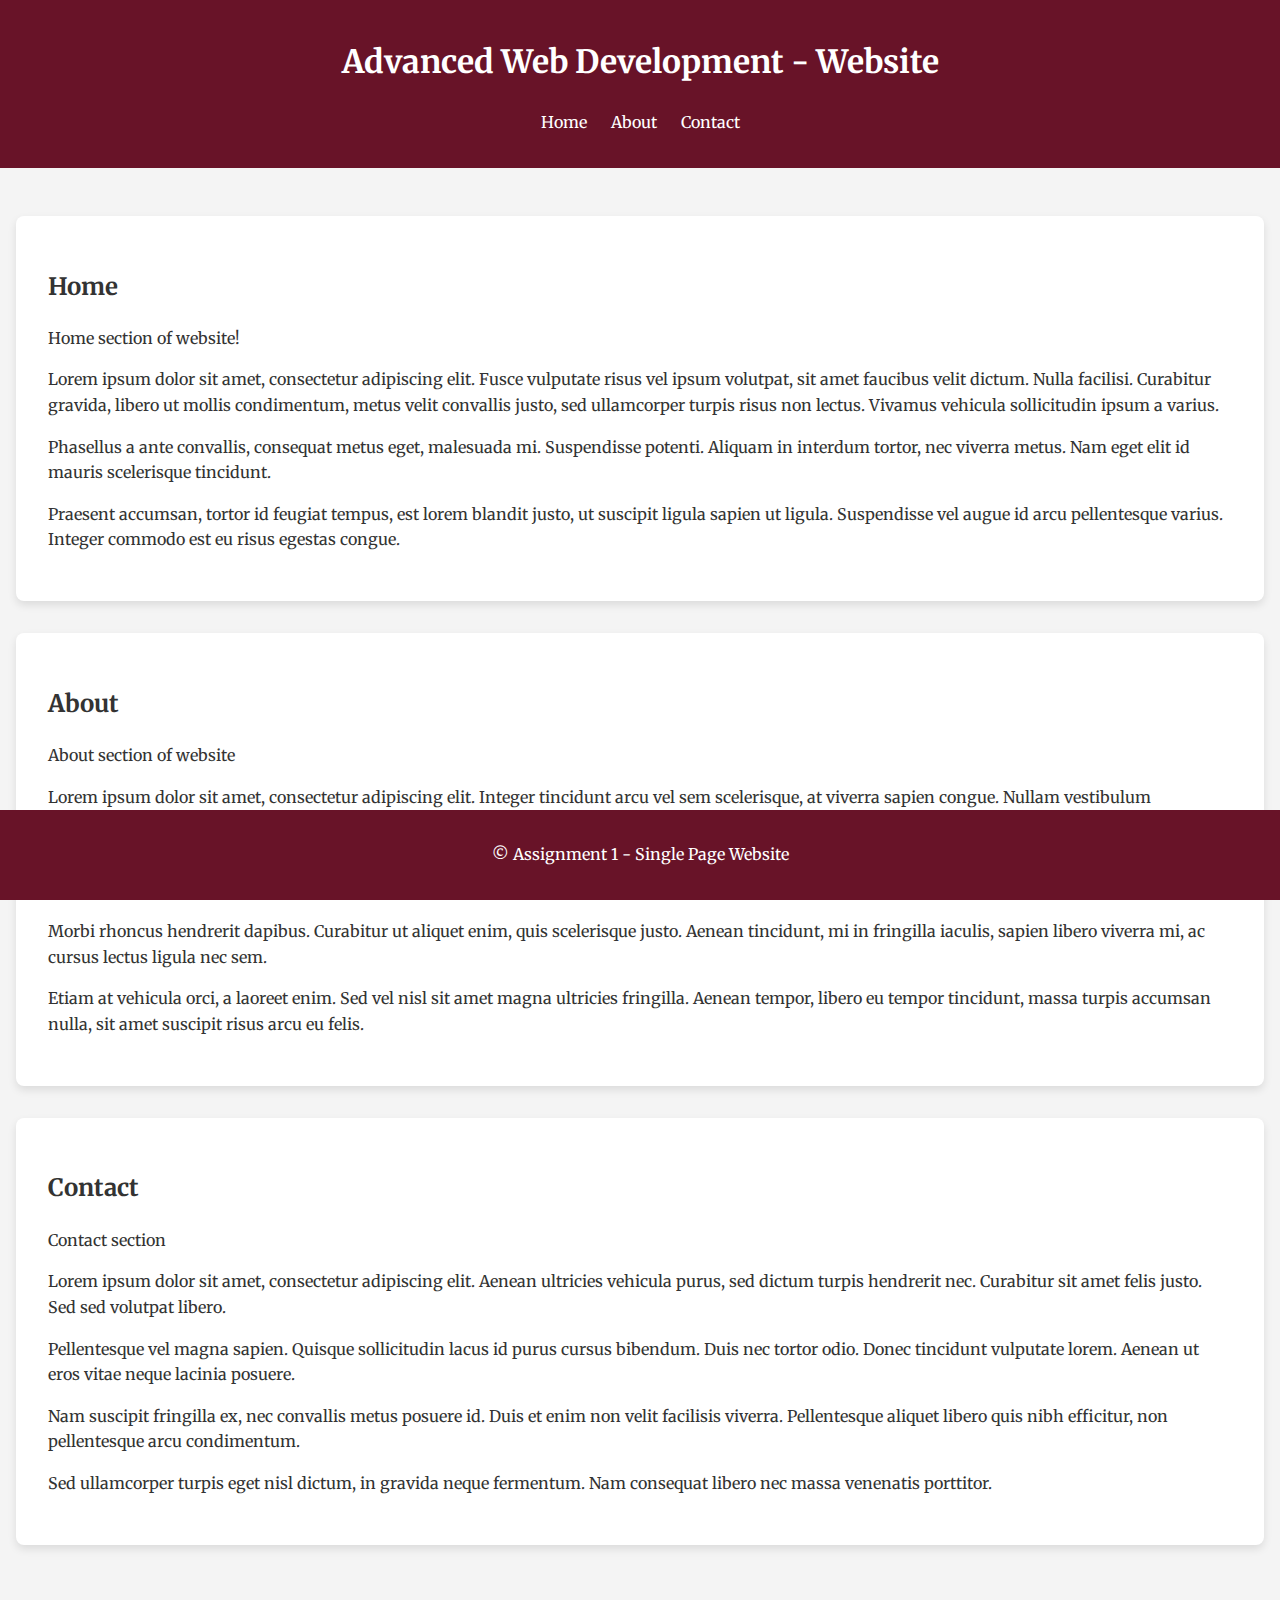
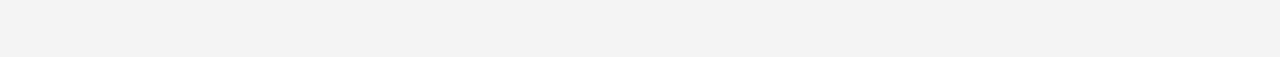
<file: index.html>
<!DOCTYPE html>
<html lang="en">
<head>
  <meta charset="UTF-8">
  <meta name="viewport" content="width=device-width, initial-scale=1.0">
  <title>Single Page Web App</title>
  <link rel="stylesheet" href="styles.css">
  <link href="https://fonts.googleapis.com/css2?family=Merriweather&display=swap" rel="stylesheet">
</head>
<body>
  <header>
    <h1>Advanced Web Development - Website</h1>
    <nav>
      <ul>
        <li><a href="#home">Home</a></li>
        <li><a href="#about">About</a></li>
        <li><a href="#contact">Contact</a></li>
      </ul>
    </nav>
  </header>

  <div id="scrollIndicator"></div>

  <main>
    <section id="home" class="section">
      <h2>Home</h2>
      <p>Home section of website!</p>
      <p>Lorem ipsum dolor sit amet, consectetur adipiscing elit. Fusce vulputate risus vel ipsum volutpat, sit amet faucibus velit dictum. Nulla facilisi. Curabitur gravida, libero ut mollis condimentum, metus velit convallis justo, sed ullamcorper turpis risus non lectus. Vivamus vehicula sollicitudin ipsum a varius.</p>
      <p>Phasellus a ante convallis, consequat metus eget, malesuada mi. Suspendisse potenti. Aliquam in interdum tortor, nec viverra metus. Nam eget elit id mauris scelerisque tincidunt.</p>
      <p>Praesent accumsan, tortor id feugiat tempus, est lorem blandit justo, ut suscipit ligula sapien ut ligula. Suspendisse vel augue id arcu pellentesque varius. Integer commodo est eu risus egestas congue.</p>
    </section>

    <section id="about" class="section">
      <h2>About</h2>
      <p>About section of website</p>
      <p>Lorem ipsum dolor sit amet, consectetur adipiscing elit. Integer tincidunt arcu vel sem scelerisque, at viverra sapien congue. Nullam vestibulum accumsan est at convallis.</p>
      <p>Donec nec justo at ipsum convallis dictum. Aenean vulputate sit amet libero ac maximus. Proin euismod dictum ligula, sit amet venenatis sapien venenatis sed.</p>
      <p>Morbi rhoncus hendrerit dapibus. Curabitur ut aliquet enim, quis scelerisque justo. Aenean tincidunt, mi in fringilla iaculis, sapien libero viverra mi, ac cursus lectus ligula nec sem.</p>
      <p>Etiam at vehicula orci, a laoreet enim. Sed vel nisl sit amet magna ultricies fringilla. Aenean tempor, libero eu tempor tincidunt, massa turpis accumsan nulla, sit amet suscipit risus arcu eu felis.</p>
    </section>

    <section id="contact" class="section">
      <h2>Contact</h2>
      <p>Contact section</p>
      <p>Lorem ipsum dolor sit amet, consectetur adipiscing elit. Aenean ultricies vehicula purus, sed dictum turpis hendrerit nec. Curabitur sit amet felis justo. Sed sed volutpat libero.</p>
      <p>Pellentesque vel magna sapien. Quisque sollicitudin lacus id purus cursus bibendum. Duis nec tortor odio. Donec tincidunt vulputate lorem. Aenean ut eros vitae neque lacinia posuere.</p>
      <p>Nam suscipit fringilla ex, nec convallis metus posuere id. Duis et enim non velit facilisis viverra. Pellentesque aliquet libero quis nibh efficitur, non pellentesque arcu condimentum.</p>
      <p>Sed ullamcorper turpis eget nisl dictum, in gravida neque fermentum. Nam consequat libero nec massa venenatis porttitor.</p>
    </section>
  </main>

  <footer>
    <p>&copy; Assignment 1 - Single Page Website</p>
    <button id="backToTop">Back to Top</button>
  </footer>

  <script src="script.js"></script>
</body>
</html>
</file>
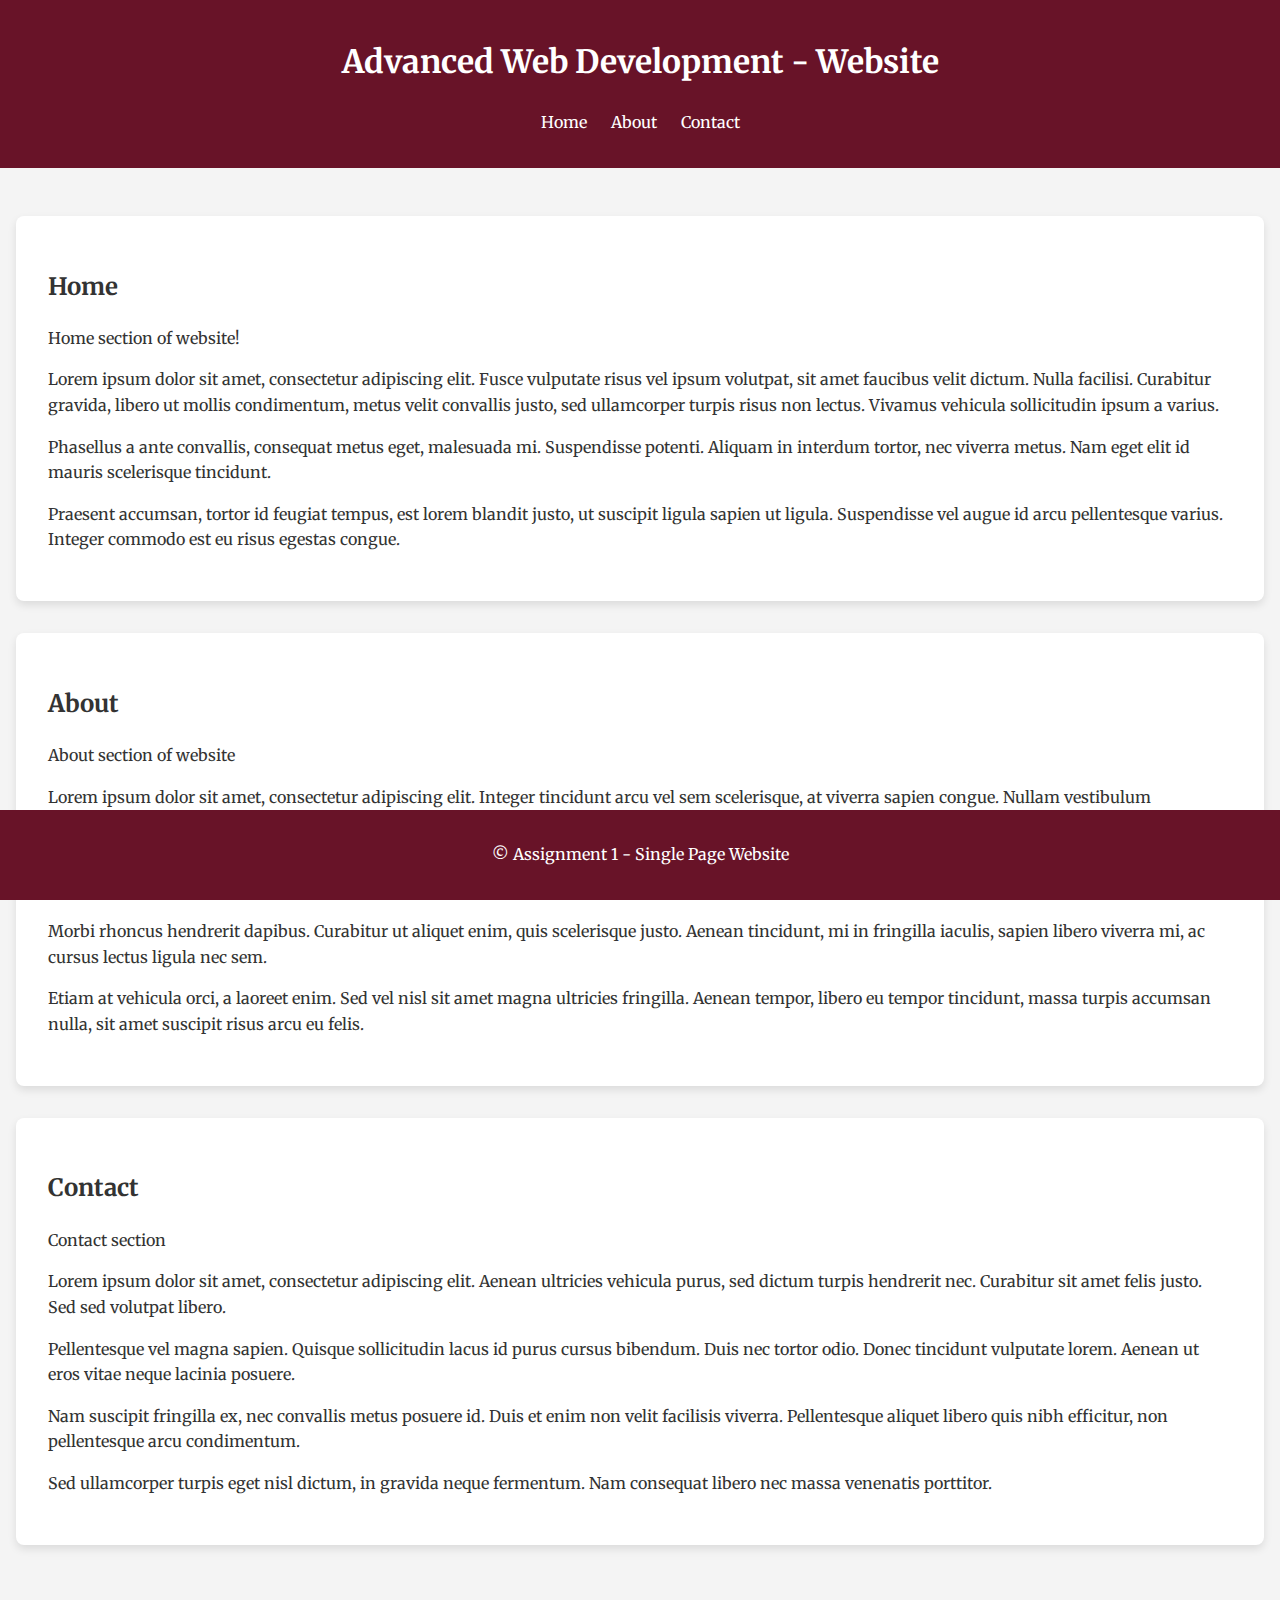
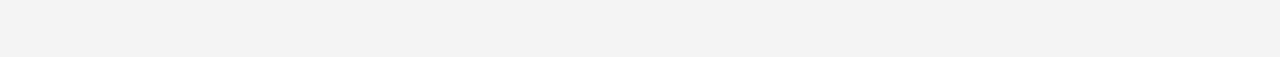
<file: singleFile.html>
<!DOCTYPE html>
<html lang="en">
<head>
  <meta charset="UTF-8">
  <meta name="viewport" content="width=device-width, initial-scale=1.0">
  <title>Single Page Web App</title>
  
  <!-- Google Fonts -->
  <link href="https://fonts.googleapis.com/css2?family=Merriweather&display=swap" rel="stylesheet">
  
  <style>
    body {
        font-family: 'Merriweather', serif; 
        line-height: 1.6;
        margin: 0;
        padding: 0;
        box-sizing: border-box;
        background-color: #f4f4f4; 
        color: #333; 
    }

    header {
        background: #681328; 
        color: #fff;
        padding: 1rem 0;
        text-align: center;
    }

    nav ul {
        list-style: none;
        padding: 0;
    }

    nav ul li {
        display: inline;
        margin: 0 10px;
    }

    nav ul li a {
        color: #fff;
        text-decoration: none;
    }

    nav ul li a:hover {
        text-decoration: underline; 
    }

    main {
        padding: 1rem;
        padding-bottom: 5rem; 
    }

    .section {
        margin: 2rem 0;
        padding: 2rem;
        background: #ffffff; 
        border-radius: 8px;
        box-shadow: 0 4px 8px rgba(0, 0, 0, 0.1); 
    }

    #scrollIndicator {
        height: 5px;
        width: 0;
        background: #681328; 
        position: fixed;
        top: 0;
        left: 0;
        z-index: 100;
    }

    #backToTop {
        position: fixed; 
        bottom: 80px; 
        right: 20px; 
        padding: 12px 18px; 
        font-size: 1.2rem; 
        background: #2d0a12; 
        color: #fff; 
        border: none;
        border-radius: 5px;
        cursor: pointer;
        display: none; 
        box-shadow: 0 6px 10px rgba(0, 0, 0, 0.2); 
    }

    #backToTop:hover {
        background: #681328; 
        box-shadow: 0 8px 12px rgba(0, 0, 0, 0.3); 
    }

    /* Footer */
    footer {
        text-align: center;
        padding: 1rem 0;
        background: #681328; 
        color: #fff;
        position: fixed;
        width: 100%;
        bottom: 0;
        z-index: 10; 
    }

    @media (max-width: 600px) {
        nav ul li {
            display: block;
            margin: 5px 0;
        }
    }
  </style>

</head>
<body>
  <header>
    <h1>Advanced Web Development - Website</h1>
    <nav>
      <ul>
        <li><a href="#home">Home</a></li>
        <li><a href="#about">About</a></li>
        <li><a href="#contact">Contact</a></li>
      </ul>
    </nav>
  </header>

  <div id="scrollIndicator"></div>

  <main>
    <section id="home" class="section">
      <h2>Home</h2>
      <p>Home section of website!</p>
      <p>Lorem ipsum dolor sit amet, consectetur adipiscing elit. Fusce vulputate risus vel ipsum volutpat, sit amet faucibus velit dictum. Nulla facilisi. Curabitur gravida, libero ut mollis condimentum, metus velit convallis justo, sed ullamcorper turpis risus non lectus. Vivamus vehicula sollicitudin ipsum a varius.</p>
      <p>Phasellus a ante convallis, consequat metus eget, malesuada mi. Suspendisse potenti. Aliquam in interdum tortor, nec viverra metus. Nam eget elit id mauris scelerisque tincidunt.</p>
      <p>Praesent accumsan, tortor id feugiat tempus, est lorem blandit justo, ut suscipit ligula sapien ut ligula. Suspendisse vel augue id arcu pellentesque varius. Integer commodo est eu risus egestas congue.</p>
    </section>

    <section id="about" class="section">
      <h2>About</h2>
      <p>About section of website</p>
      <p>Lorem ipsum dolor sit amet, consectetur adipiscing elit. Integer tincidunt arcu vel sem scelerisque, at viverra sapien congue. Nullam vestibulum accumsan est at convallis.</p>
      <p>Donec nec justo at ipsum convallis dictum. Aenean vulputate sit amet libero ac maximus. Proin euismod dictum ligula, sit amet venenatis sapien venenatis sed.</p>
      <p>Morbi rhoncus hendrerit dapibus. Curabitur ut aliquet enim, quis scelerisque justo. Aenean tincidunt, mi in fringilla iaculis, sapien libero viverra mi, ac cursus lectus ligula nec sem.</p>
      <p>Etiam at vehicula orci, a laoreet enim. Sed vel nisl sit amet magna ultricies fringilla. Aenean tempor, libero eu tempor tincidunt, massa turpis accumsan nulla, sit amet suscipit risus arcu eu felis.</p>
    </section>

    <section id="contact" class="section">
      <h2>Contact</h2>
      <p>Contact section</p>
      <p>Lorem ipsum dolor sit amet, consectetur adipiscing elit. Aenean ultricies vehicula purus, sed dictum turpis hendrerit nec. Curabitur sit amet felis justo. Sed sed volutpat libero.</p>
      <p>Pellentesque vel magna sapien. Quisque sollicitudin lacus id purus cursus bibendum. Duis nec tortor odio. Donec tincidunt vulputate lorem. Aenean ut eros vitae neque lacinia posuere.</p>
      <p>Nam suscipit fringilla ex, nec convallis metus posuere id. Duis et enim non velit facilisis viverra. Pellentesque aliquet libero quis nibh efficitur, non pellentesque arcu condimentum.</p>
      <p>Sed ullamcorper turpis eget nisl dictum, in gravida neque fermentum. Nam consequat libero nec massa venenatis porttitor.</p>
    </section>
  </main>

  <footer>
    <p>&copy; Assignment 1 - Single Page Website</p>
    <button id="backToTop">Back to Top</button>
  </footer>

  <script>
    const scrollIndicator = document.getElementById('scrollIndicator'); 
    const backToTopButton = document.getElementById('backToTop');

    document.querySelectorAll('a[href^="#"]').forEach(link => {
      link.addEventListener('click', e => {
        e.preventDefault();
        const target = document.querySelector(link.getAttribute('href'));
        target.scrollIntoView({ behavior: 'smooth' });
      });
    });

    window.addEventListener('scroll', () => {
      const scrollTop = window.scrollY;
      const scrollHeight = document.documentElement.scrollHeight - window.innerHeight;
      const scrollPercent = (scrollTop / scrollHeight) * 100;
      scrollIndicator.style.width = `${scrollPercent}%`;

      if (scrollTop > 300) {
        backToTopButton.style.display = 'block';
      } else {
        backToTopButton.style.display = 'none';
      }
    });

    backToTopButton.addEventListener('click', function () {
      window.scrollTo({
        top: 0,
        behavior: 'smooth',
      });
    });
  </script>
</body>
</html>
</file>
<file: styles.css>
body {
    font-family: 'Merriweather', serif; 
    line-height: 1.6;
    margin: 0;
    padding: 0;
    box-sizing: border-box;
    background-color: #f4f4f4; 
    color: #333; 
}

header {
    background: #681328; 
    color: #fff;
    padding: 1rem 0;
    text-align: center;
}

nav ul {
    list-style: none;
    padding: 0;
}

nav ul li {
    display: inline;
    margin: 0 10px;
}

nav ul li a {
    color: #fff;
    text-decoration: none;
}

nav ul li a:hover {
    text-decoration: underline; 
}

main {
    padding: 1rem;
    padding-bottom: 5rem; 
}

.section {
    margin: 2rem 0;
    padding: 2rem;
    background: #ffffff; 
    border-radius: 8px;
    box-shadow: 0 4px 8px rgba(0, 0, 0, 0.1); 
}

#scrollIndicator {
    height: 5px;
    width: 0;
    background: #681328; 
    position: fixed;
    top: 0;
    left: 0;
    z-index: 100;
}

#backToTop {
    position: fixed; 
    bottom: 80px; 
    right: 20px; 
    padding: 12px 18px; 
    font-size: 1.2rem; 
    background: #2d0a12; 
    color: #fff; 
    border: none;
    border-radius: 5px;
    cursor: pointer;
    display: none; 
    box-shadow: 0 6px 10px rgba(0, 0, 0, 0.2); 
}

#backToTop:hover {
    background: #681328; 
    box-shadow: 0 8px 12px rgba(0, 0, 0, 0.3); 
}

/* Footer */
footer {
    text-align: center;
    padding: 1rem 0;
    background: #681328; 
    color: #fff;
    position: fixed;
    width: 100%;
    bottom: 0;
    z-index: 10; 
}

@media (max-width: 600px) {
    nav ul li {
        display: block;
        margin: 5px 0;
    }
}
</file>
